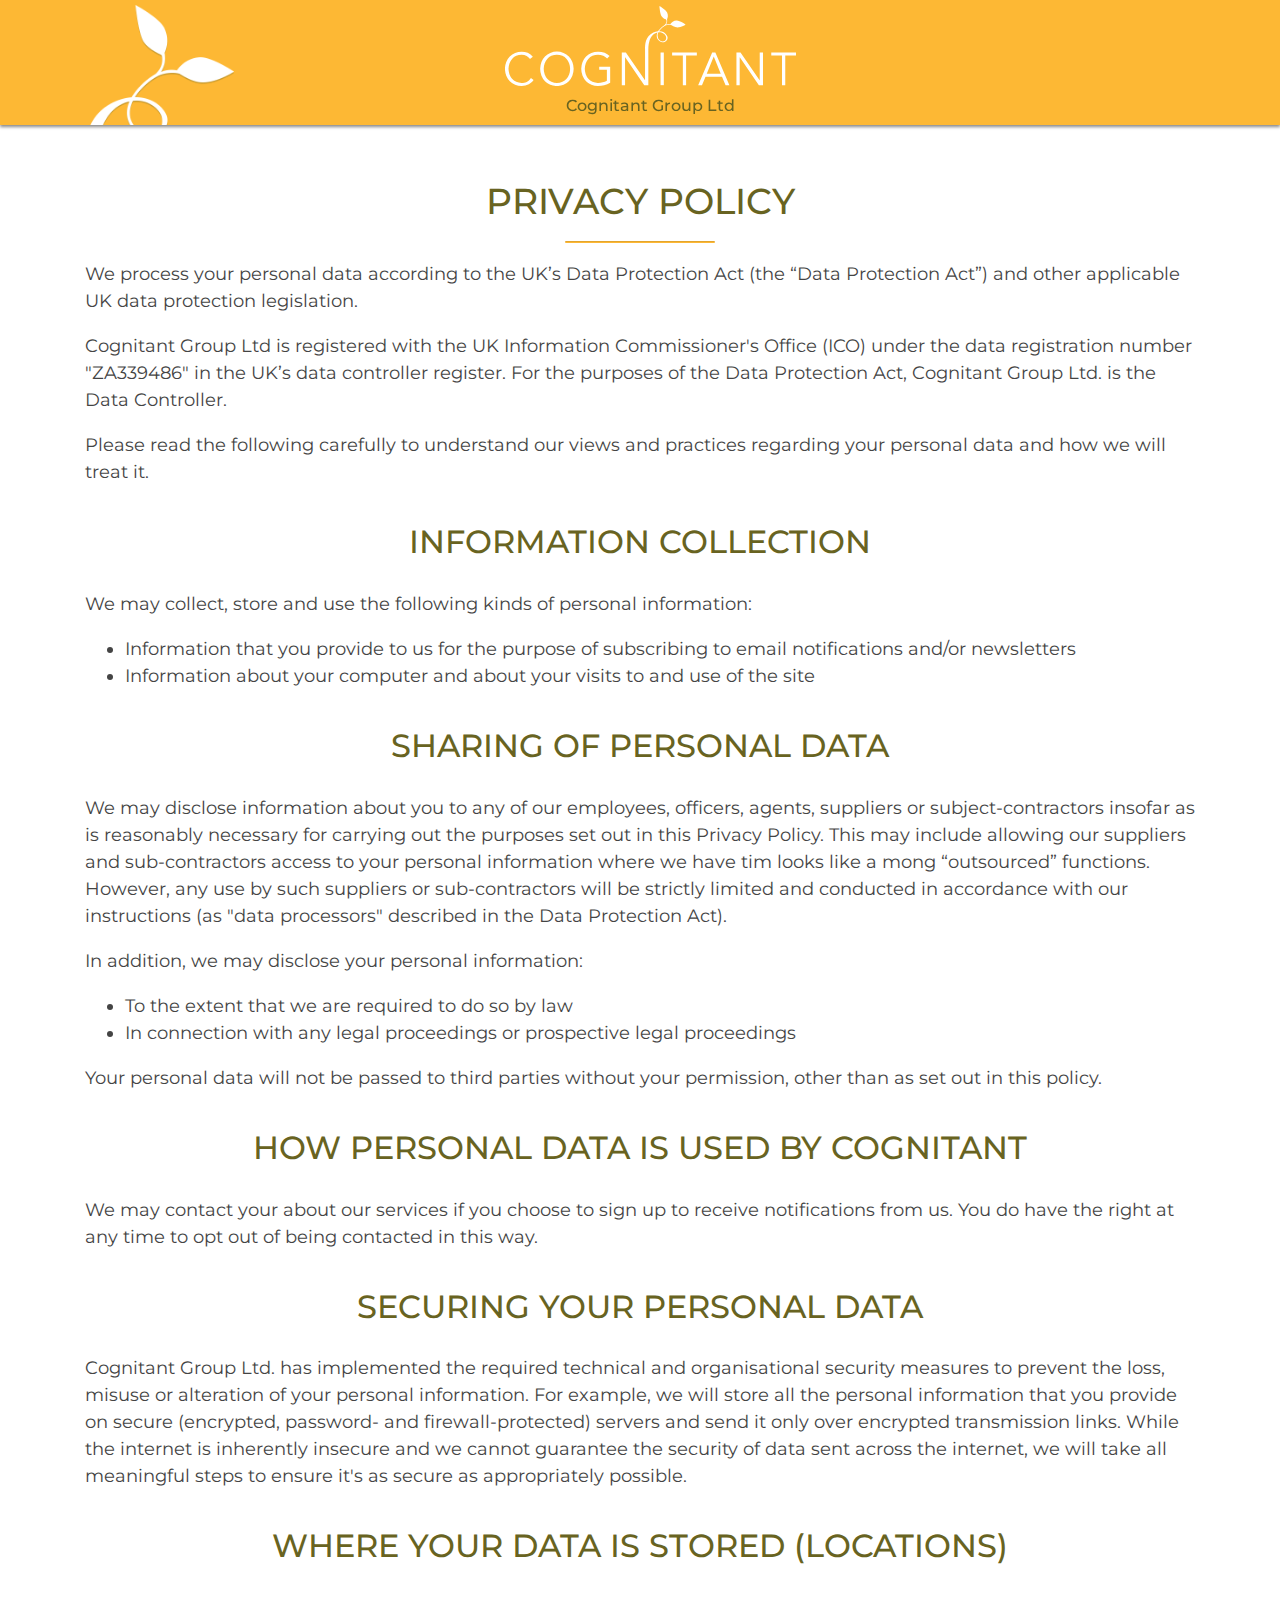
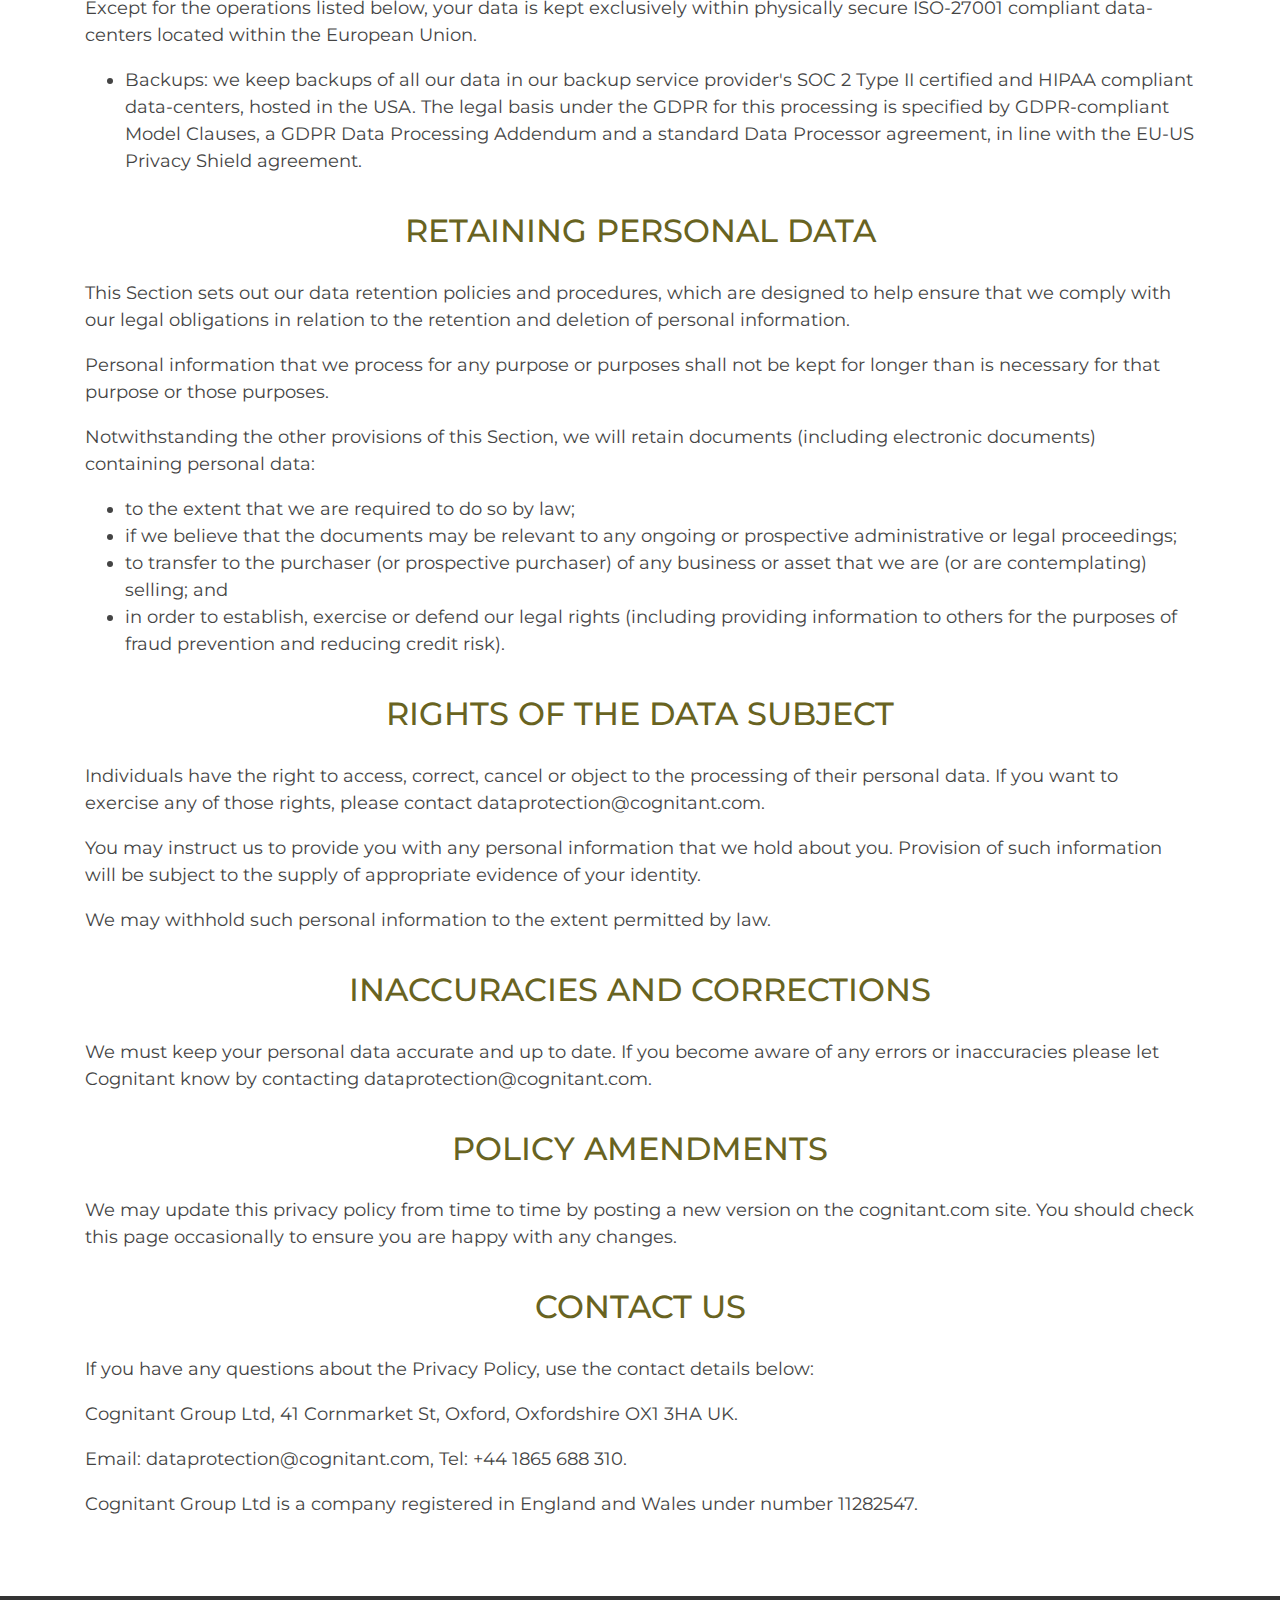
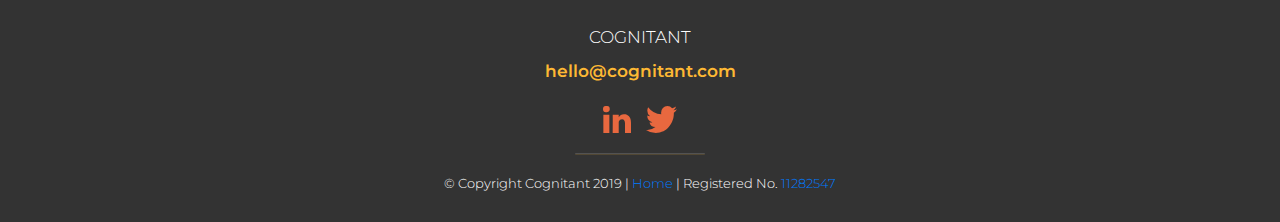
<file: privacy.html>
<!doctype html>
<html lang="en">
<head>
<!-- Required meta tags -->
<meta charset="utf-8">
<meta name="viewport" content="width=device-width, initial-scale=1, shrink-to-fit=no">

<!-- Bootstrap CSS -->
<link rel="stylesheet" href="https://maxcdn.bootstrapcdn.com/bootstrap/4.0.0/css/bootstrap.min.css" integrity="sha384-Gn5384xqQ1aoWXA+058RXPxPg6fy4IWvTNh0E263XmFcJlSAwiGgFAW/dAiS6JXm" crossorigin="anonymous">

<!-- Google font -->
<link href="https://fonts.googleapis.com/css?family=Montserrat:300,400,600,700" rel="stylesheet">

<!-- Cognitant CSS -->
<link href="./css/style.css" rel="stylesheet">

<title>Cognitant</title>
<!-- Global site tag (gtag.js) - Google Analytics -->
<script type="text/javascript">
if (location.href.indexOf('//preview.') != -1) {
  var id =  'UA-116709596-1';
} else {
  var id =  'UA-116709596-2';
}
document.write('<script async src="https://www.googletagmanager.com/gtag/js?id=' + id + '"></scr' + 'ipt>');
</script>
<script>
<!-- Global site tag (gtag.js) - Google Analytics -->
  window.dataLayer = window.dataLayer || [];
  function gtag(){dataLayer.push(arguments);}
  gtag('js', new Date());

  gtag('config', id);

(function(i,s,o,g,r,a,m){i['GoogleAnalyticsObject']=r;i[r]=i[r]||function(){
(i[r].q=i[r].q||[]).push(arguments)},i[r].l=1*new Date();a=s.createElement(o),
m=s.getElementsByTagName(o)[0];a.async=1;a.src=g;m.parentNode.insertBefore(a,m)
})(window,document,'script','https://www.google-analytics.com/analytics.js','ga');

ga('create', id, 'auto');
ga('send', 'pageview');
</script>

</head>
<body>
  <!--Header-->
  <div id="header">
    <div class="container">
      <div class="header-row">
        <img class="leaf" src="assets/leaf.png" alt="cognitant-leaf"></img>
        <div class="header-title">
          <img src="assets/cognitant.svg">
          <h2>Cognitant Group Ltd</h2>
        </div>
      </div>
    </div>
  </div>
  <!-- Header -->

  <div id="privacy" class="section">
    <div class="padding-block">&nbsp;</div>
    <div class="container">
      <h2>PRIVACY POLICY</h2>
      <hr>
      <p>We process your personal data according to the UK’s Data Protection Act (the “Data Protection Act”) and other applicable UK data protection legislation.</p>
      <p>Cognitant Group Ltd is registered with the UK Information Commissioner's Office (ICO) under the data
      registration number "ZA339486" in the UK’s data controller register. For the
      purposes of the Data Protection Act, Cognitant Group Ltd. is the Data Controller.</p>

      <p>Please read the following carefully to understand our views and practices
      regarding your personal data and how we will treat it.</p>



      <h3>INFORMATION COLLECTION</h3>

      <p>We may collect, store and use the following kinds of personal information:<p>
      <ul>
        <li>Information that you provide to us for the purpose of subscribing to email notifications and/or newsletters</li>
        <li>Information about your computer and about your visits to and use of the site</li>
      </ul>


      <h3>SHARING OF PERSONAL DATA</h3>

      <p>We may disclose information about you to any of our employees, officers, agents,
      suppliers or subject-contractors insofar as is reasonably necessary for carrying out
      the purposes set out in this Privacy Policy. This may include allowing our
      suppliers and sub-contractors access to your personal information where we have tim looks like a mong
      “outsourced” functions. However, any use by such suppliers or sub-contractors
      will be strictly limited and conducted in accordance with our instructions (as
      "data processors" described in the Data Protection Act).</p>

      <p>In addition, we may disclose your personal information:</p>
      <ul>
      <li>To the extent that we are required to do so by law</li>
      <li>In connection with any legal proceedings or prospective legal proceedings</li>
      </ul>

      <p>Your personal data will not be passed to third parties without your permission,
      other than as set out in this policy.</p>


      <h3>HOW PERSONAL DATA IS USED BY COGNITANT</h3>

      <p>We may contact your about our services if you choose to sign up to receive
      notifications from us. You do have the right at any time to opt out of being
      contacted in this way.</p>


      <h3>SECURING YOUR PERSONAL DATA</h3>

      <p>Cognitant Group Ltd. has implemented the required technical and organisational security
      measures to prevent the loss, misuse or alteration of your personal information.
      For example, we will store all the personal information that you provide
      on secure (encrypted, password- and firewall-protected) servers and send it only over
      encrypted transmission links. While the internet is inherently insecure and
      we cannot guarantee the security of data sent across the internet, we will take
      all meaningful steps to ensure it's as secure as appropriately possible.</p>

      <h3>WHERE YOUR DATA IS STORED (LOCATIONS)</h3>

      <p>Except for the operations listed below, your data is kept exclusively within
      physically secure ISO-27001 compliant data-centers located within the European Union.<p>
      <ul>
      <li>Backups: we keep backups of all our data in our backup service provider's
      SOC 2 Type II certified and HIPAA compliant data-centers, hosted in the USA. The
      legal basis under the GDPR for this processing is specified by GDPR-compliant
      Model Clauses, a GDPR Data Processing Addendum and a standard Data Processor
      agreement, in line with the EU-US Privacy Shield agreement.</li>
      </ul>

      <h3>RETAINING PERSONAL DATA</h3>

      <p>This Section sets out our data retention policies and procedures, which are designed
      to help ensure that we comply with our legal obligations in relation to the
      retention and deletion of personal information.</p>

      <p>Personal information that we process for any purpose or purposes shall not be
      kept for longer than is necessary for that purpose or those purposes.</p>

      <p>Notwithstanding the other provisions of this Section, we will retain documents
      (including electronic documents) containing personal data:</p>
      <ul>
      <li>to the extent that we are required to do so by law;</li>
      <li>if we believe that the documents may be relevant to any ongoing or prospective
      administrative or legal proceedings;</li>
      <li>to transfer to the purchaser (or prospective purchaser) of any business or asset that we are
      (or are contemplating) selling; and</li>
      <li>in order to establish, exercise or defend our legal rights (including providing
      information to others for the purposes of fraud prevention and reducing credit risk).</li>
      </ul>


      <h3>RIGHTS OF THE DATA SUBJECT</h3>

      <p>Individuals have the right to access, correct, cancel or object to the
      processing of their personal data. If you want to exercise any of those rights,
      please contact dataprotection@cognitant.com.</p>

      <p>You may instruct us to provide you with any personal information that we hold about you.
      Provision of such information will be subject to the supply of appropriate evidence of your identity.</p>

      <p>We may withhold such personal information to the extent permitted by law.</p>


      <h3>INACCURACIES AND CORRECTIONS</h3>

      <p>We must keep your personal data accurate and up to date. If you become aware of
      any errors or inaccuracies please let Cognitant know by contacting dataprotection@cognitant.com.</p>

      <h3>POLICY AMENDMENTS</h3>

      <p>We may update this privacy policy from time to time by posting a new version on
      the cognitant.com site. You should check this page occasionally to ensure you are happy with any changes.</p>



      <h3>CONTACT US</h3>

      <p>If you have any questions about the Privacy Policy, use the contact details below:</p>

      <p>Cognitant Group Ltd, 41 Cornmarket St, Oxford, Oxfordshire OX1 3HA UK.</p>

      <p>Email: dataprotection@cognitant.com, Tel: +44 1865 688 310.</p>

      <p>Cognitant Group Ltd is a company registered in England and Wales under number 11282547.</p>

      </div>
    </div>

<footer class="footer">
  <div class="container">
	<h3>Cognitant</h3>
    <a href="mailto:hello@cognitant.com" class="email"  onclick="ga('send', 'event', 'contact', 'mailhello');">hello@cognitant.com</a>
	  <div class="social-media">
		  <a href="https://www.linkedin.com/company/cognitant/" onclick="ga('send', 'event', 'social', 'linkedin');">
  	  <!--[if !IE]> -->
      <img src="./assets/li.svg" class="li" alt="LinkedIn" />
      <!-- <![endif]-->
      <!--[if IE]>
      <img src="Assets/li.png" class="li" alt="LinkedIn"/>
      <![endif]--></a>
		  <a href="https://twitter.com/Cognitant" onclick="ga('send', 'event', 'social', 'twitter');">
  	  <!--[if !IE]> -->
      <img src="./assets/tw.svg" class="tw" alt="Twitter" />
      <!-- <![endif]-->
      <!--[if IE]>
      <img src="Assets/tw.png" class="tw" alt="Twitter"/>
      <![endif]--></a>
    </div>
	  <hr>
	  <p>&copy; Copyright Cognitant 2019 | <a href="index.html" class="more-1">Home</a> | Registered No. <a class="more-1" href="https://beta.companieshouse.gov.uk/company/11282547" target="_blank"  onclick="ga('send', 'event', 'social', 'companieshouse');">11282547</a></p>
	</div>
</footer>

</body>
</html>
</file>
<file: css/style.css>
html, body { font-family: 'Montserrat', sans-serif; text-align: center; color: #444; font-size: 18px; scroll-behavior: smooth; }
p { text-align: left; }
h1, h2, h3 { color: #686321; font-weight: 500; }
h4 { color: #777; }
hr { max-width: 150px; height: 1px; background-color: #fdb834; border-radius: 2px; }
.anchor { display: block; position: absolute; top: -60px; visibility: hidden; }
.bottom-right { position: fixed; bottom: 0; right: 0; width: 20vw; max-width: 180px; }
.section {
  min-height: calc(100vh - 60px);
  overflow: hidden;
  z-index: 1;
  display: flex;
  flex-direction: column;
  justify-content: center;
  position: relative;
  padding-top: 30px;
  padding-bottom: 60px;
}
.next-page {
  width: 100%;
  position:absolute;
  bottom: 0px;
  display: flex;
  justify-content: center;
}
.next-page a {
  height: 50px;
  padding: 8px;
  padding-top: 13px;
  background-color: #fdb834;
  border-radius: 5px;
  margin-bottom: 10px;
  color: #fff;
  box-shadow: 0px 2px 3px #999;
}

#header {
  padding-top: 5px;
  background-color: #fdb834;
  position: fixed;
  width: 100%;
  z-index: 2;
  box-shadow: 0px 2px 3px #888;
}
.header-row { display: flex; align-items: center; height: 60px; }
.header-row .leaf { height: 60px; align-self: flex-end; }
.header-row .header-title img { height: 10vw; height: 35px; }
.header-row h2 { padding-top: 0.75vw; font-size: 16px; }
.header-title { transform: translateX(-5vw); margin-left: auto; margin-right: auto; }
.hamburger { padding: 0px; }
.hamburger span { color: white; }

.padding-block { height: 60px; z-index: -1; }

#nav-menu { background-color: white; }
.nav-menu { height: calc(100vh - 60px); display: flex; flex-direction: column; justify-content: space-between; }
.nav-menu ul { padding: 0px; list-style: none; }
.nav-menu li { font-size: 3.5vh; padding: 2vh; }
.nav-menu a { color: #266491; }

/* Desktop height adjustments */
@media only screen and (min-width: 768px) {
  /* For desktop: */
  .header-row { height: 120px; }
  .header-row .leaf { height: 120px; }
  .header-row .header-title img { height: 80px; }
  .padding-block { height: 120px; z-index: -1; }
  .nav-menu { height: calc(100vh - 120px); }
  .anchor { display: block; position: absolute; top: -120px; visibility: hidden; }
  .section { padding-top: 60px; padding-bottom: 60px; min-height: calc(100vh - 120px);}
}

#our-mission-section { background-position: bottom right; background-repeat: no-repeat; background-size: 200px; }

#global-problem-section { background-image: url('../assets/surgeon.jpeg'); background-size: cover; display: flex; flex-direction: column; align-items: center; }
#global-problem-section .text-box { background-color: rgba(255, 255, 255, 1); border-radius: 20px; margin: 5px; padding: 20px; }
#global-problem-section p {
  color: #fdb834;
  text-align: center;
  margin: 0px;
}
ul.infographics { padding: 0px; padding-top: 20px; list-style-type: none; color: white; display: flex; justify-content: center; flex-wrap: wrap; }
.infographics li { background-color: #266491; box-shadow: 0px 2px 3px #888; border-radius: 10px; margin: 20px; padding: 20px; width: 260px; }
.infographics img { height: 50px; padding-bottom: 10px; }

#who-quote-section {
  background-color: #f2f2f2;
}
#who-quote-section .quote { font-weight: bold; color: #444; margin-top: 40px; font-style: italic; font-size: 16px; max-width: 600px; margin-left: auto; margin-right: auto; }

#what-we-do-section {
  background-image: url("../assets/health-skull.jpg");
  background-size: cover;
  display: flex;
  flex-direction: column;
  align-items: center;
}
#what-we-do-section .text-box {
  max-width: 640px;
  margin: 10px;
  padding: 15px;
  margin-left: 5px;
  margin-right: 5px;
  background-color: rgba(255, 255, 255, 0.9);
  border-radius: 20px;
  box-shadow: 0px 2px 3px #888;
}
#what-we-do-section .container a { color: #266491; }

#healthinote-section { background-color: #f2f2f2; }
#healthinote-section li { text-align: left; }
#healthinote-section .text { max-width: 600px; }
.healthinote-row { display: flex; justify-content: center; flex-wrap: wrap; }
.healthinote-img { height: 500px; margin: 20px; }

.value-hovers { display: flex; flex-wrap: wrap; justify-content: center; padding: 0px; }
.value-hovers p { color: #266491; text-align: center; margin: 0px; padding-bottom: 5px; }
.value-hovers h4 { padding: 0px; margin: 0px; }
.value-hovers li {
  list-style-type: none;
  align-self: flex-start;
}
.value-hovers li a {
 display:block;
 background-color: #f2f2f2;
 color: #777;
 box-shadow: 0px 2px 0px #266491;
 border: solid;
 border-width: 2px;
 border-color: #266491;
 border-radius: 20px;
 width: 300px;
 padding: 10px;
 margin: 20px;
}
.value-hovers li a:hover, .value-hovers li a:focus {
 background-color: #eaeaea;
 box-shadow: 0px 0px 0px #266491;
 color: #777;
 text-decoration: none;
}

#case-studies-section { background-color: #f2f2f2 }
#case-studies-section .scrolling-quotes { display: flex; justify-content: center; flex-wrap: wrap; padding: 0px; }
#case-studies-section .scrolling-quotes li {
  list-style-type: none;
  margin: 20px;
  width: 450px;
}
#case-studies-section h4 { color: #fdb834; }
#case-studies-section .quote p { font-size: 16px; text-align: center;}

#our-partners-section {
    background-image: url("../assets/sky-parachutes.jpg");
    background-size: cover;
    background-attachment: fixed;
    color: white;
}
#our-partners-section hr { background-color: white; }
#our-partners-section h3 { color: white; }
.partners { display: flex; flex-wrap: wrap; justify-content: center; padding: 0px; }
.partners li { list-style-type: none; margin: 80px; }

#team-section .text { text-align: left; }
.team-members { display: flex; flex-wrap: wrap; justify-content: center; }
.team-member { width: 450px; margin-bottom: 20px; margin-right: 20px; }
.team-member-row img { width: 80vw; max-width: 200px; }
.team-member-row { display: flex; flex-wrap: wrap; justify-content: center; align-items: center; }
.team-info-row { display: flex; flex-wrap: wrap; justify-content: flex-start; align-items: center;}
.team-member-row * { margin: 5px; }
.team-member-row p { margin-left: 0px; }
.team-info-row img { width: 20px; }
.team-info-row a { color: #266491; }

#find-more-section { background-color: #f2f2f2 }
#find-more-section a { color: #266491; }
#find-more-section p { margin-bottom: 40px; }
#find-more-section input[type="text"] { font-size: 14px; }
#find-more-section form { font-size: 10px; width: 80vw; max-width: 600px; background-color: white; padding: 20px; border-radius: 10px; margin-top: 10px; }
#find-more-section select { height: 35px; margin: 5px; }
.cbGroup { display: flex; }
.cbGroup input { width: auto; margin-right: 5px; }
.find-out-more-row { display: flex; justify-content: center; align-items: center; flex-wrap: wrap; }
.find-out-more-left { text-align: left; margin: 10px; }
.find-out-more-right { display: flex; flex-direction: column; margin: 10px; }
.twitter-follow-button { margin-top: 20px; margin-left: auto; margin-right: auto; }
.linkedin-follow iframe { width: 100px; height: 44px; margin-top: 20px; margin-left: auto; margin-right: auto; }

.footer {
  width: 100%;
  z-index: 1;
  padding: 30px 0;
  background-color: #333;
  text-align: center;
}
.footer h3 {
	color: #ffffff;
	font-size: 17px;
	font-weight: 300;
	text-transform: uppercase;
	margin-bottom: 10px;
	line-height: 1.3em;
}
.footer p {
	color: #ffffff;
	font-size: 13px;
	font-weight: 300;
	margin: 0;
	line-height: 1.3em;
  text-align: center;
}
.footer a.email:link, .footer a.email:visited, .footer a.email:active {
	color: #fdb834;
	font-size: 17px;
	font-weight: 600;
	transition: all 0.5s ease;
	margin-bottom: 20px;
}
.footer a.email:hover, .footer a.email:visited:hover, .footer a.email:focus {
	text-decoration: underline;
	outline: 0 none;
	color: #fdb834;
	transition: all 0.5s ease;
}
.footer hr {
  border-top: 1px solid #fff;
	width: 130px;
	margin-top: 20px;
	margin-bottom: 20px;
	opacity: 0.15
}
.footer .li {
	width: 28px;
	height: 27px;
	margin-right: 5px;
	display: inline-block;
}
.footer .tw {
	width: 31px;
	height: 27px;
	margin-left: 5px;
	display: inline-block;
}
.footer .social-media .li:hover, .footer .social-media .tw:hover {
	opacity: 0.5;
	color: #333;
	cursor: pointer;
	text-decoration: none;
}
.social-media {
	margin-left: auto;
	margin-right: auto;
	display: block;
	margin-top: 20px;
	margin-bottom: 10px;
}

#privacy li { text-align: left; }
#privacy h3 { padding: 20px; }
</file>
